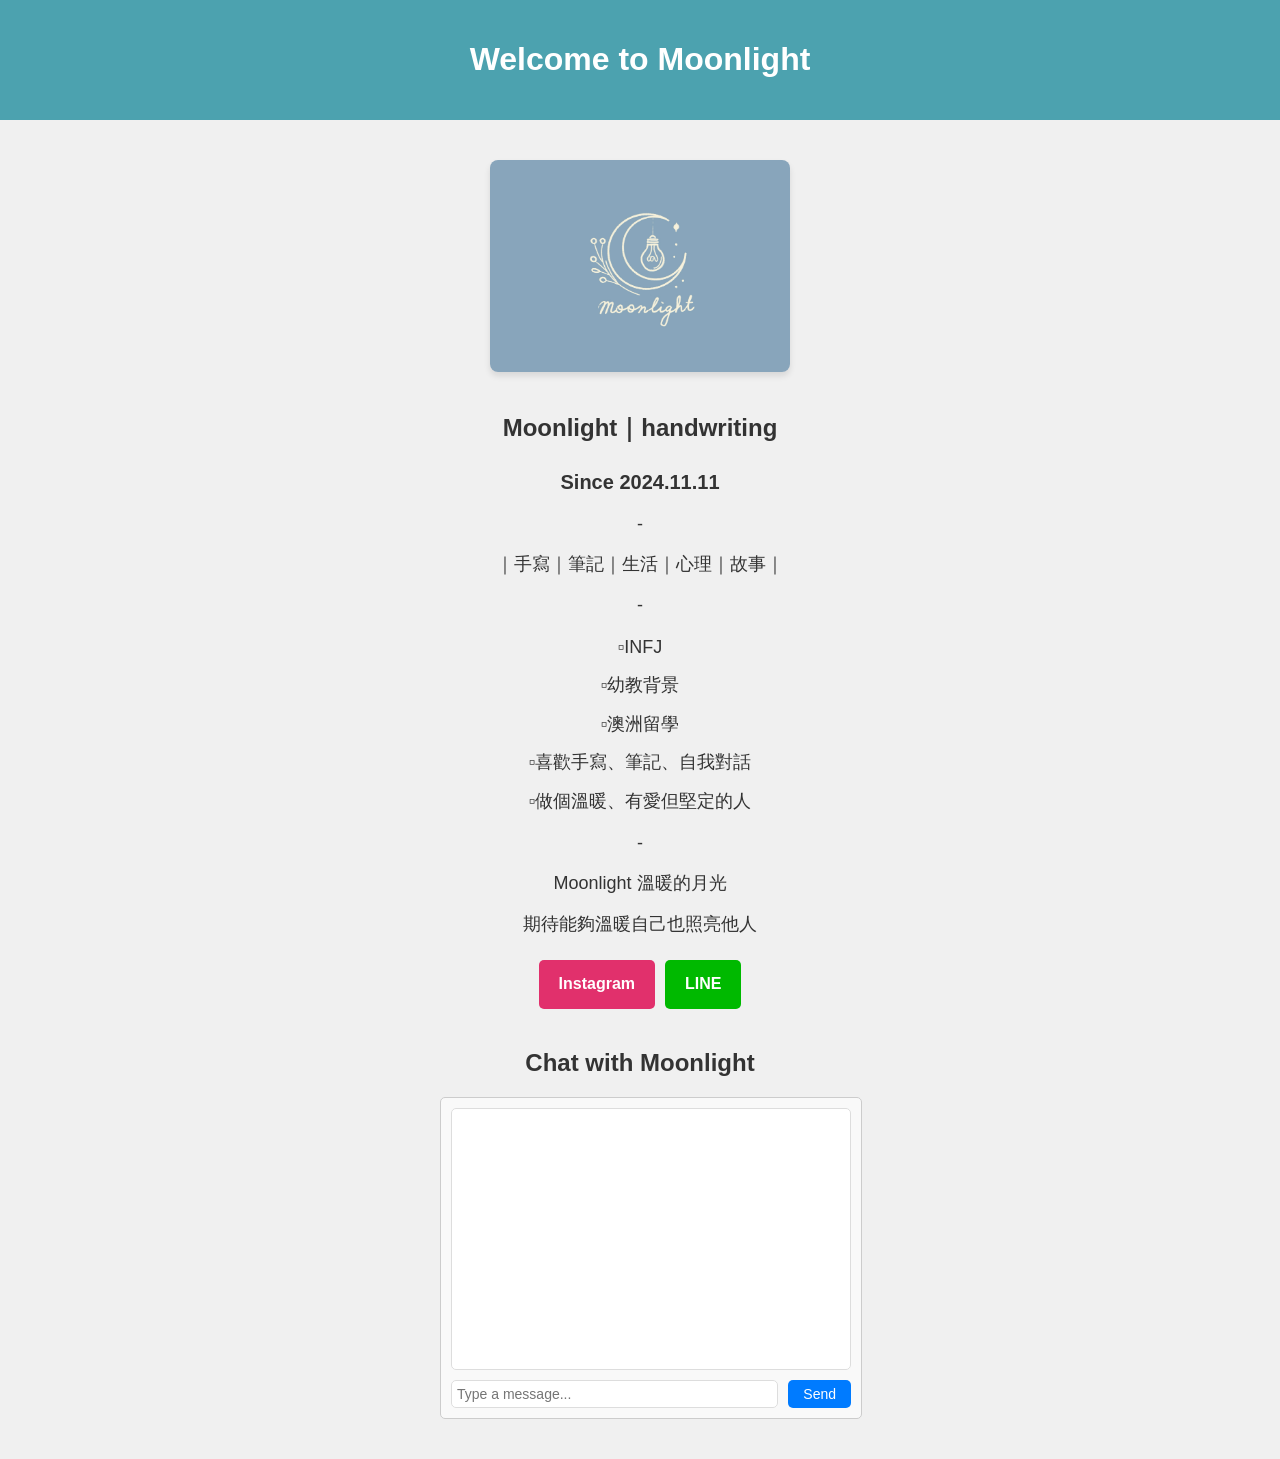
<file: public/index.html>
<!DOCTYPE html>
<html lang="en">
<head>
    <meta charset="UTF-8">
    <meta name="viewport" content="width=device-width, initial-scale=1.0">
    <title>Moonlight</title>
    <link rel="stylesheet" href="styles.css">
</head>
<body>
    <header>
        <h1>Welcome to Moonlight</h1>
    </header>
    <main>
        <section class="image-gallery">
            <div class="gallery">
                <img src="images/Long.jpg" alt="Moonlight Logo">   
            </div>
        </section>
        <section class="about">
            <h2>Moonlight｜handwriting</h2>
            <div class="about-content">
                <p>Since 2024.11.11</p>
                <p>-</p>
                <p>｜手寫｜筆記｜生活｜心理｜故事｜</p>
                <p>-</p>
                <ul>
                    <li>▫️INFJ</li>
                    <li>▫️幼教背景</li>
                    <li>▫️澳洲留學</li>
                    <li>▫️喜歡手寫、筆記、自我對話</li>
                    <li>▫️做個溫暖、有愛但堅定的人</li>
                </ul>
                <p>-</p>
                <p>Moonlight 溫暖的月光</p>
                <p>期待能夠溫暖自己也照亮他人</p>
                <div class="social-buttons">
                    <a href="https://www.instagram.com/moonlight_handwriting/?igsh=MXh1MmNzbzlwYzJqOQ%3D%3D" target="_blank" class="btn ig-btn">Instagram</a>
                    <a href="https://store.line.me/emojishop/product/67611db8feefbb031e0150b8/zh-Hant?lang=en&utm_source=gnsh_sticonDetail" target="_blank" class="btn line-btn">LINE</a>
                </div>
            </div>
        </section>

        <!-- 新增聊天模組 -->
        <section class="chat-module">
            <h2>Chat with Moonlight</h2>
            <div id="chat-container">
                <div id="messages"></div>
                <div id="input-container">
                    <input type="text" id="user-input" placeholder="Type a message...">
                    <button id="send-button">Send</button>
                </div>
            </div>
        </section>
    </main>
    <script src="script.js"></script>
</body>
</html>
</file>
<file: public/styles.css>
body {
    font-family: Arial, sans-serif;
    margin: 0;
    padding: 0;
    background-color: #f0f0f0;
    color: #333;
    text-align: center;
}

header {
    background-color: #4ca2af;
    color: white;
    padding: 20px 0;
}

main {
    padding: 20px;
}

button {
    background-color: #4ca2af;
    color: white;
    border: none;
    padding: 10px 20px;
    font-size: 16px;
    cursor: pointer;
    border-radius: 5px;
}

button:hover {
    background-color: #459da0;
}
/* 圖片展示區樣式 */
.image-gallery {
    margin: 20px 0;
}

.image-gallery h2 {
    font-size: 24px;
    margin-bottom: 10px;
}

.gallery {
    display: flex;
    justify-content: center;
    gap: 15px;
}

.gallery img {
    width: 300px;
    height: auto;
    border-radius: 8px;
    box-shadow: 0 4px 6px rgba(0, 0, 0, 0.1);
}
.social-buttons {
    display: flex;
    justify-content: center;
    gap: 10px;
    margin: 20px 0;
}

.btn {
    text-decoration: none;
    padding: 10px 20px;
    border-radius: 5px;
    font-size: 16px;
    font-weight: bold;
    color: white;
    transition: background-color 0.3s ease;
}

.ig-btn {
    background-color: #E1306C;
}

.ig-btn:hover {
    background-color: #C2275B;
}

.line-btn {
    background-color: #00B900;
}

.line-btn:hover {
    background-color: #009700;
}

/* 在 styles.css 文件的末尾加入 */
.about {
    text-align: center;
    margin: 40px 0;
    font-family: 'Arial', sans-serif;
}

.about h2 {
    font-size: 24px;
    font-weight: bold;
    margin-bottom: 20px;
}

.about-content {
    line-height: 1.8;
    font-size: 18px;
    color: #333;
}

.about-content p {
    margin: 8px 0;
}

.about-content ul {
    list-style: none;
    padding: 0;
    margin: 10px 0;
}

.about-content li {
    margin: 6px 0;
}

.about-content p:first-child {
    font-weight: bold;
    font-size: 20px;
}

.about-content p:last-child {
    font-style: italic;
    color: #555;
}
.btn {
    text-decoration: none;
    padding: 10px 20px;
    border-radius: 5px;
    font-size: 16px;
    font-weight: bold;
    color: white;
    transition: background-color 0.3s ease, transform 0.3s ease;
}

.ig-btn {
    background-color: #E1306C;
}

.ig-btn:hover {
    background-color: #C2275B;
    transform: scale(1.05);
}
/* 聊天模組的樣式 */
.chat-module {
    margin: 20px auto;
    max-width: 400px;
    font-family: Arial, sans-serif;
    text-align: center;
}

#chat-container {
    width: 100%;
    height: 300px;
    border: 1px solid #ccc;
    display: flex;
    flex-direction: column;
    justify-content: space-between;
    padding: 10px;
    background-color: #f9f9f9;
    border-radius: 5px;
    overflow: hidden;
}

#messages {
    flex-grow: 1;
    overflow-y: auto;
    margin-bottom: 10px;
    padding: 5px;
    background-color: #fff;
    border: 1px solid #ddd;
    border-radius: 5px;
}

#messages div {
    margin: 5px 0;
}

.user {
    text-align: right;
    color: #007BFF;
}

.bot {
    text-align: left;
    color: #333;
}

#input-container {
    display: flex;
    gap: 10px;
}

#user-input {
    flex-grow: 1;
    padding: 5px;
    border: 1px solid #ddd;
    border-radius: 5px;
    font-size: 14px;
}

#send-button {
    padding: 5px 15px;
    font-size: 14px;
    background-color: #007BFF;
    color: white;
    border: none;
    border-radius: 5px;
    cursor: pointer;
    transition: background-color 0.3s ease;
}

#send-button:hover {
    background-color: #0056b3;
}

.user {
    text-align: right;
    background-color: #007BFF;
    color: white;
    padding: 10px;
    margin: 5px 0;
    border-radius: 10px;
    display: inline-block;
}

.bot {
    text-align: left;
    background-color: #f1f1f1;
    color: #333;
    padding: 10px;
    margin: 5px 0;
    border-radius: 10px;
    display: inline-block;
}
</file>
